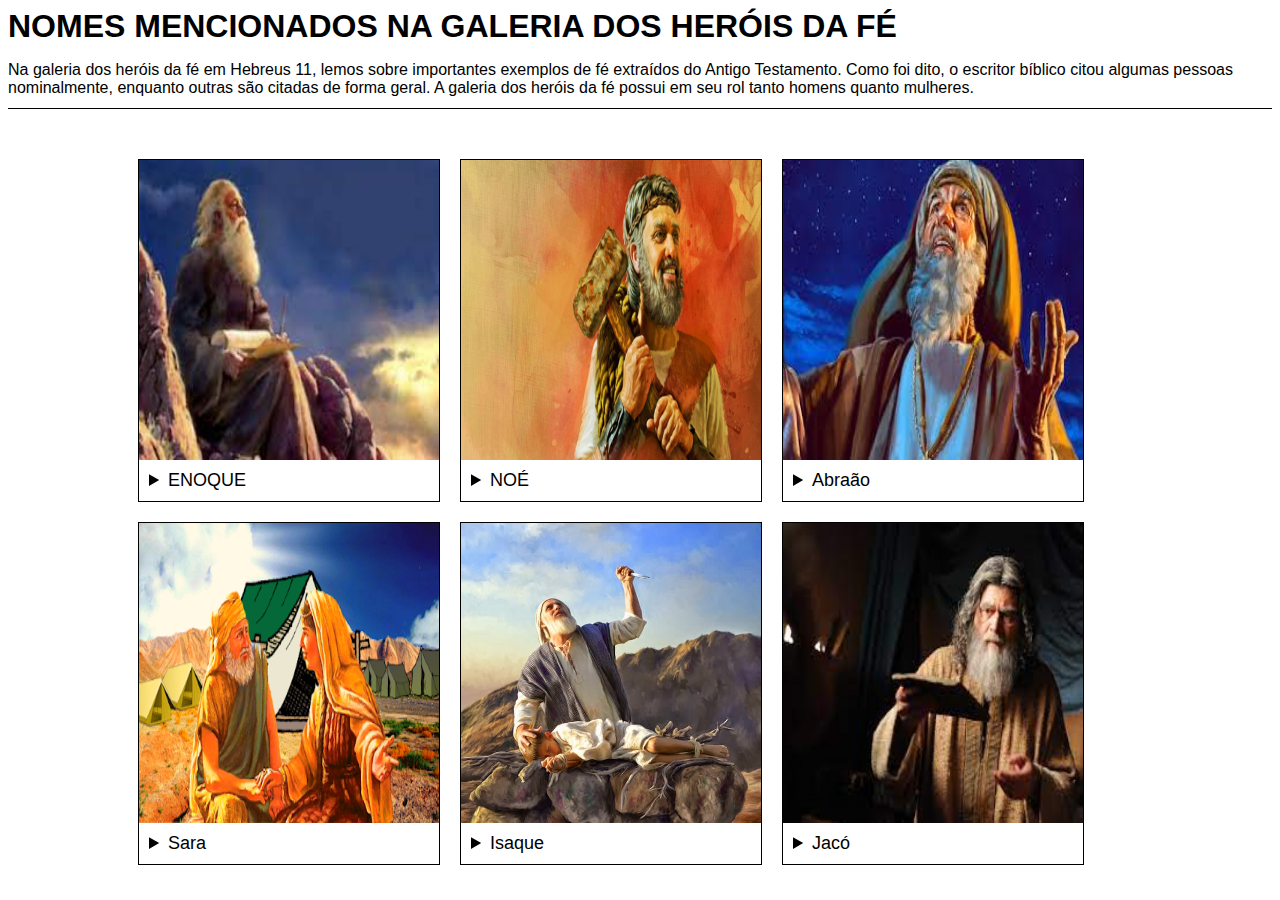
<file: index.html>
<!DOCTYPE html>
<html lang="pt-br">
<head>
    <meta charset="UTF-8">
    <meta http-equiv="X-UA-Compatible" content="IE=edge">
    <meta name="viewport" content="width=device-width, initial-scale=1.0">
    <title>Heróis da fé</title>
    <link rel="stylesheet" href="projeto.css">
</head>

<body>
    <header>
         <h1>Nomes mencionados na galeria dos heróis da fé</h1>
        <p> Na galeria dos heróis da fé em Hebreus 11, lemos sobre importantes exemplos de fé extraídos do Antigo Testamento. Como foi dito, o escritor bíblico citou algumas pessoas nominalmente, enquanto outras são citadas de forma geral. A galeria dos heróis da fé possui em seu rol tanto homens quanto mulheres.</p>            
    </header>
        
        <section id="content" >          
            
        </section>
        <script src="projeto.js"></script>
</body>
</html>
</file>
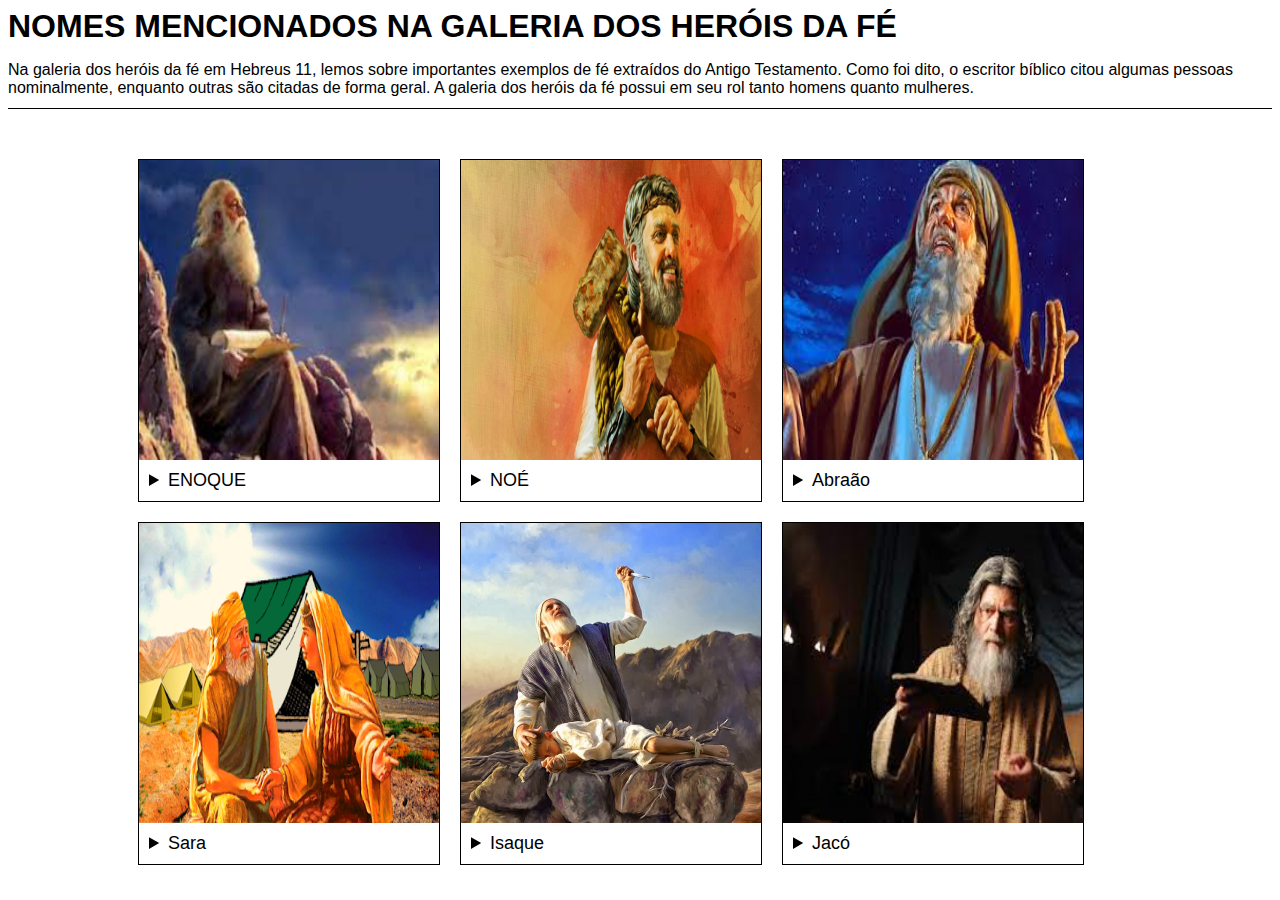
<file: projeto.html>
<!DOCTYPE html>
<html lang="pt-br">
<head>
    <meta charset="UTF-8">
    <meta http-equiv="X-UA-Compatible" content="IE=edge">
    <meta name="viewport" content="width=device-width, initial-scale=1.0">
    <title>Heróis da fé</title>
    <link rel="stylesheet" href="projeto.css">
</head>

<body>
    <header>
         <h1>Nomes mencionados na galeria dos heróis da fé</h1>
        <p> Na galeria dos heróis da fé em Hebreus 11, lemos sobre importantes exemplos de fé extraídos do Antigo Testamento. Como foi dito, o escritor bíblico citou algumas pessoas nominalmente, enquanto outras são citadas de forma geral. A galeria dos heróis da fé possui em seu rol tanto homens quanto mulheres.</p>            
    </header>
        
        <section id="content" >          
            
        </section>
        <script src="projeto.js"></script>
</body>
</html>
</file>
<file: projeto.css>
body{
    font-family:   Open Sans, sans-serif;
}
header{
  height: 100px;
  border-bottom: 1px solid #000;
  margin-bottom: 40px;

}

@media (max-width: 768px){
    header {
        margin-bottom: 20px;
        height: 200px;
    }    

}
 
h1{
   text-transform: uppercase;
   margin: 0; 
}
@media (max-width: 768px){
    h1{
        font-size: 36px;
    }
    

}

section{
  margin: 0 auto ;
  display: block;
  max-width: 1024px;
  width: 100%;

}

.card{
    display: inline-block;
    margin: 10px ;
    border: 1px solid #000;
    vertical-align: top;    
    max-width: 100%;
}
@media (max-width: 768px){
    .card{
        display: block;
        margin: 20px 10px;
    }
    

}

.card img{
    display: block;
    width: 300px;
    height: 300px;

}
@media (max-width: 768px){
    .card img{
        width: 100%;
        height: 100%;
    }
    

}

.card details{
    width: 300px;
    height: auto;
    display: inline-block;
}
@media (max-width: 768px){
    .card details{
        width: 100%;
    }
    

}


.card  details summary{
    font-size: 18px;
    padding: 10px;

}
@media (max-width: 768px){
    .card details summary{
        font-size: 16px;
    }
    

}

.card details p{
    padding: 0 10px;
}
@media (max-width: 768px){
    .card details p{
        font-size: 14px;
    }

}

.card  details blockquote{
    color: #777;
    font-style: italic;
}
</file>
